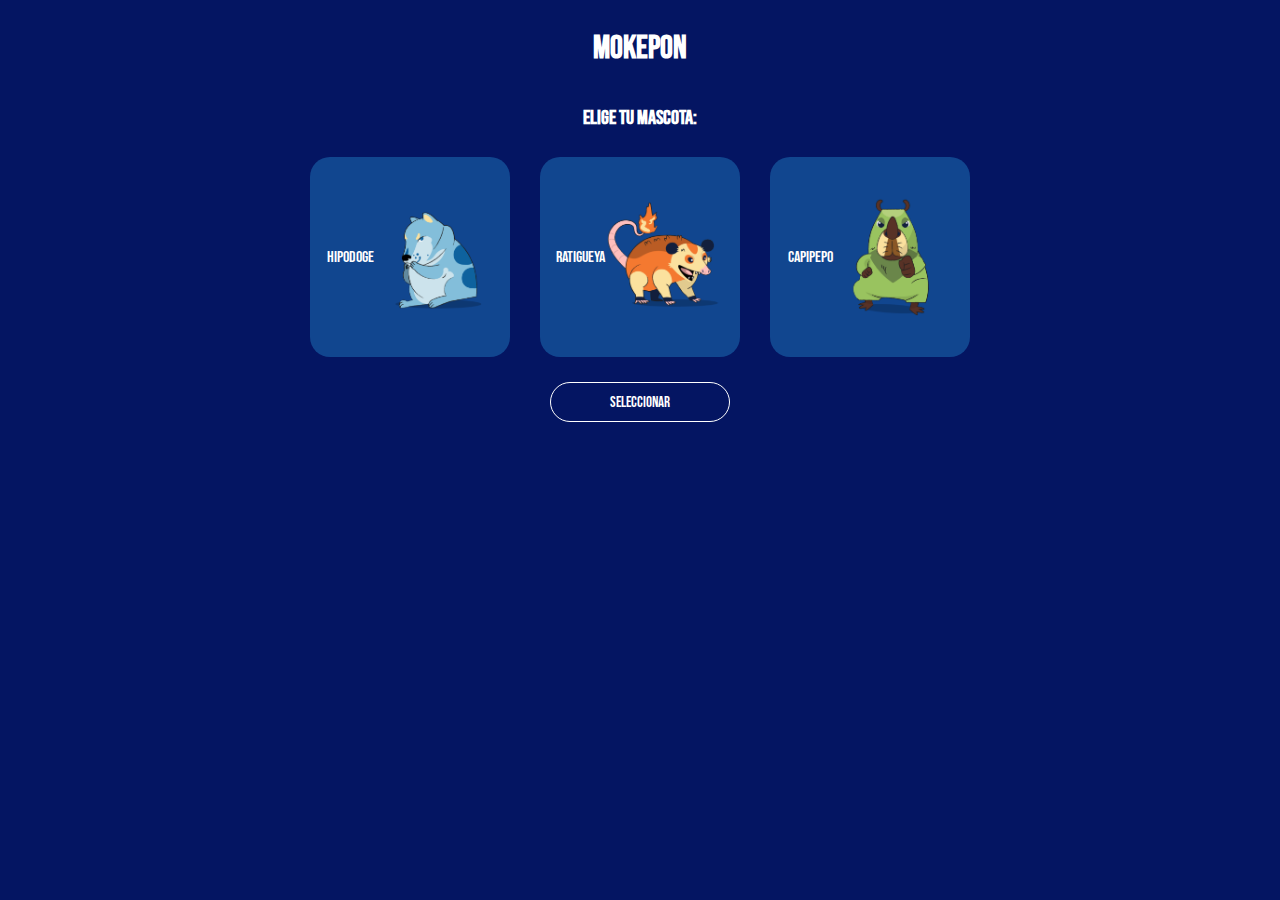
<file: mokeponOg/index.html>
<!DOCTYPE html>
<html>
  <head>
    <meta charset="utf-8" name="viewport" content="width=device-width, initial-scale=1" />
    <title>MOKEPON!</title>
    <link rel="stylesheet" href="css/styles.css" />
  </head>
  <body>
    <section id="seleccionar-mascota">
      <h1 class="titulo">Mokepon</h1>

      <h2 class="subtitulo">Elige tu mascota:</h2>
      <div id="contenedorTarjeta" class="tarjetas"></div>
      <button id="boton-mascota">Seleccionar</button>
    </section>

    <section id="seleccionar-ataque">
      <h1 class="titulo">Mokepon</h1>
      <h2 class="subtitulo">Elige tu ataque:</h2>

      <div id="contenedorAtaques" class="tarjetas-ataques"></div>

        <div id="mensajes">
          <p id="resultado"> Buena suerte! </p>

          <section id="reiniciar">
            <button id="boton-reiniciar">Reiniciar</button>
          </section>
        </div>

        <div class="ataques">
          <div class="ataques-jugador">
            <p id="vidas-jugador"></p>
            <p id="mascota-jugador"></p>
            <div id="ataques-del-jugador"></div>
          </div>
          <div class="ataques-enemigo">
            <p id="vidas-enemigo"></p>
            <p id="mascota-enemigo"></p>
            <div id="ataques-del-enemigo"></div>
          </div>
        </div>
    </section>

    <script src="./js/main.js"></script>
  </body>
</html>
</file>
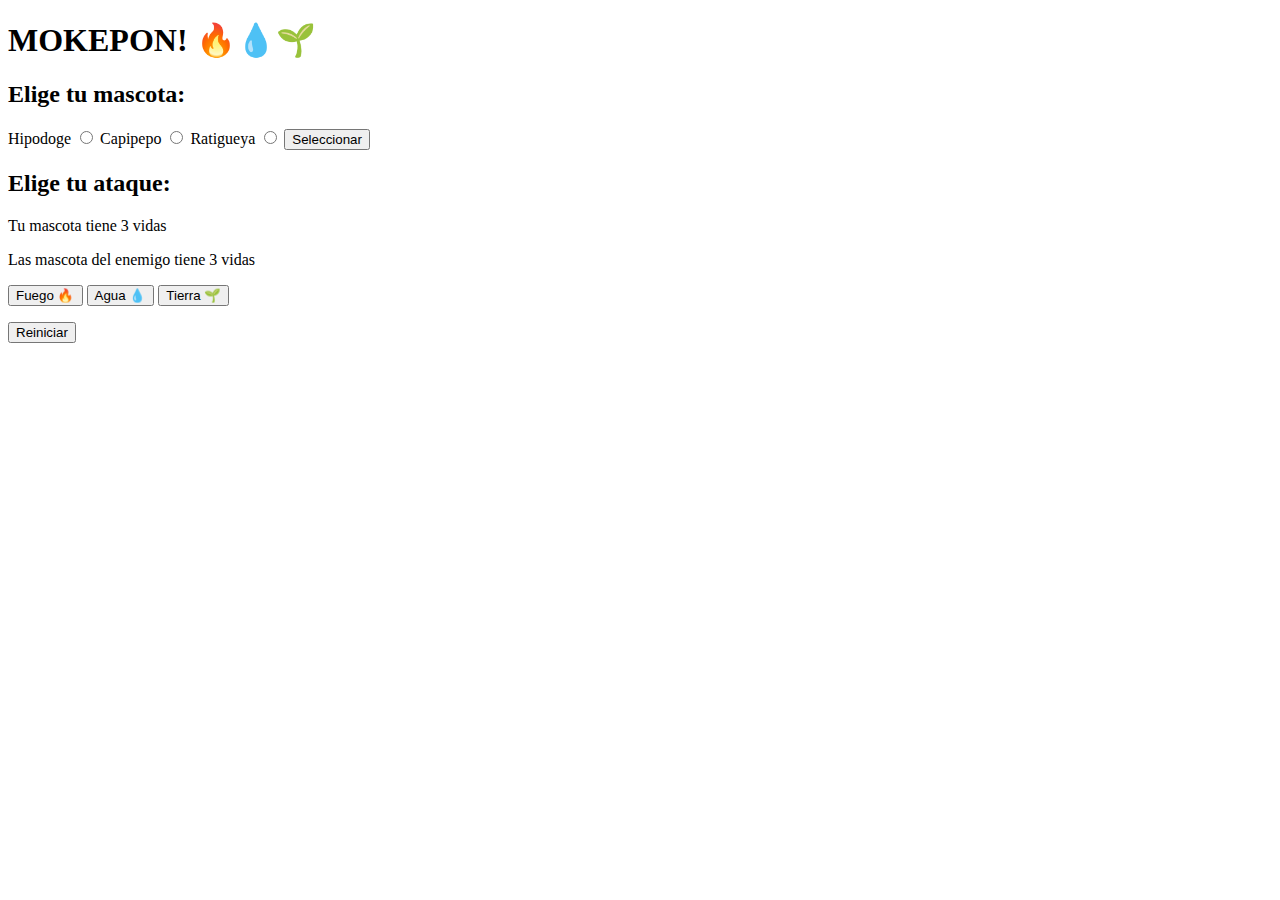
<file: mokeponV2/index.html>
<!DOCTYPE html>
<html>
    <head>
        <meta charset="utf-8" />
        <title>MOKEPON!</title>
        <script src="js/main.js"></script>
    </head>
    <body>
        <h1>MOKEPON! 🔥💧🌱</h1>
        <section id="seleccionar-mascota">
            <h2>Elige tu mascota:</h2>
            <div id="mascotas">
                <label for="hipodoge">Hipodoge</label>
                <input type="radio" name="mascota" id="hipodoge" />
                <label for="capipepo">Capipepo</label>
                <input type="radio" name="mascota" id="capipepo" />
                <label for="ratigueya">Ratigueya</label>
                <input type="radio" name="mascota" id="ratigueya" />
                <button id="boton-mascota">Seleccionar</button>
            </div>
        </section>

        <section id="seleccionar-ataque">
            <h2>Elige tu ataque:</h2>

            <p>Tu mascota <span id="mascota-jugador"></span> tiene <span id="vidas-jugador">3</span> vidas</p>
            <p>Las mascota <span id="mascota-enemigo"></span> del enemigo tiene <span id="vidas-enemigo">3</span> vidas</p>

            <p>
                <button id="boton-fuego">Fuego 🔥</button>
                <button id="boton-agua">Agua 💧</button>
                <button id="boton-tierra">Tierra 🌱</button>
            </p>
        </section>

        <section id="mensajes">
           
        </section>

        <section id="reiniciar">
            <button id="boton-reiniciar">Reiniciar</button>
        </section>
    </body>
</html>
</file>
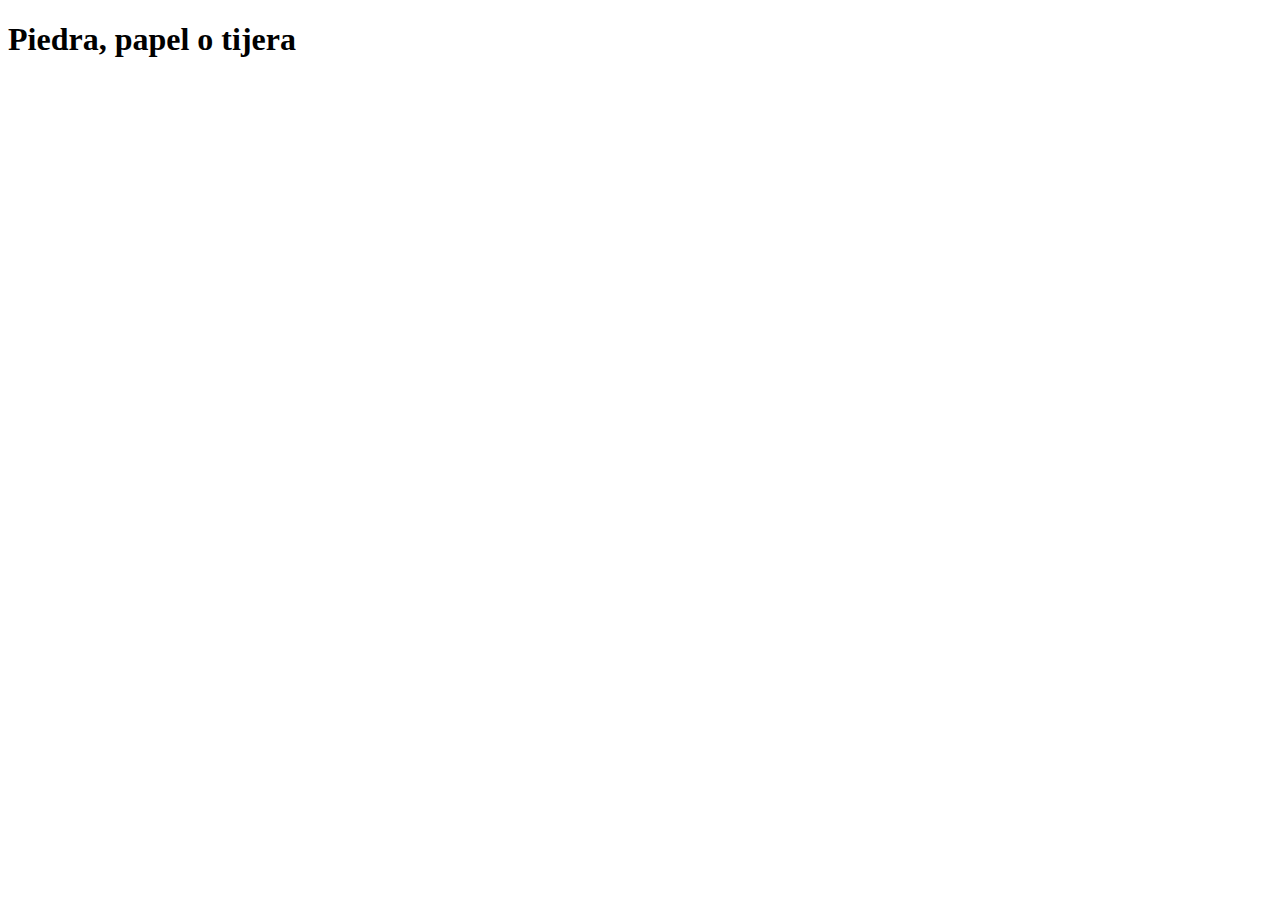
<file: piedra_papel_tijera/index.html>
<!DOCTYPE html>
<html lang="en">
  <head>
    <meta charset="UTF-8" />
    <meta name="viewport" content="width=device-width, initial-scale=1.0" />
    <title>Piedra papel o tijera</title>
    <script src="main.js"></script>
  </head>
  <body>
    <h1>Piedra, papel o tijera</h1>
  </body>
</html>
</file>
<file: mokeponOg/css/styles.css>
@import url('https://fonts.googleapis.com/css2?family=Bebas+Neue&display=swap');

body {
    font-family: 'Bebas Neue', sans-serif;
    background-color: #041562;
}

#seleccionar-mascota {
    display: flex;
    flex-direction: column;
    justify-content: center;
    align-items: center;
}

.titulo {
    color: white;
    font-size: 32px;
}

.subtitulo {
    color: white;
    font-size: 20px;
}


.tarjetas, .tarjetas-ataques {
    display: flex;
    gap: 10px;
}

.tarjeta-de-mokepon {
    display: flex;
    justify-content: center;
    align-items: center;
    width: 200px;
    height: 200px;
    background-color: #11468F;
    color: white;
    padding: 10px;
    box-sizing: border-box;
    margin: 10px;
    border-radius: 20px;
}

.tarjeta-de-mokepon:hover {
    cursor: pointer;
    border: 1px solid white;
    width: 220px;
    height: 220px;
    transition: ease-in-out .2s;
}

.tarjeta-de-mokepon img {
    width:120px;
}

#boton-mascota {
    color: white;
    background-color: transparent;
    border: 1px solid white;
    border-radius: 20px;
    width: 180px;
    height: 40px;
    font-family: 'Bebas Neue', sans-serif;
    font-size: 15px;
    margin-top:15px;
}

input {
    display: none;
}

input:checked + label{
    width: 220px;
    height: 220px;
    border: 1px solid white;
}

#seleccionar-ataque {
    flex-direction: column;
    align-items: center;
}

.boton-ataque {
    border: none;
    width: 120px;
    color: white;
    font-family: 'Bebas Neue', sans-serif;
    font-size: 20px;
    background: #11468F;
    padding: 10px;
    box-sizing: border-box;
    margin: 10px;
    border-radius: 20px;
}

#mensajes {
    display: flex;
    align-items: center;
    flex-direction: column;
    width: 280px;
    background-color: #EEEE;
    padding: 20px;
    margin-top: 20px;
    border-radius: 20px;
}

#boton-reiniciar {
    border: none;
    font-size: 1.2em;
    font-family: 'Bebas Neue', sans-serif;
    font-weight: bold;
    color: #11468F;
}

.ataques {
    display: grid;
    grid-template-columns: 100px 100px;
    color: white;
}

#vidas-jugador, #vidas-enemigo{
    font-size: 32px;
    margin-bottom: 0px;
}

.ataques-jugador, .ataques-enemigo {
    display: flex;
    flex-direction: column;
    align-items: center;
}

@media (max-width: 360px){
    .tarjetas, .tarjetas-ataques {
        display: flex;
        flex-direction: column;
        gap: 10px;
    }
}
</file>
